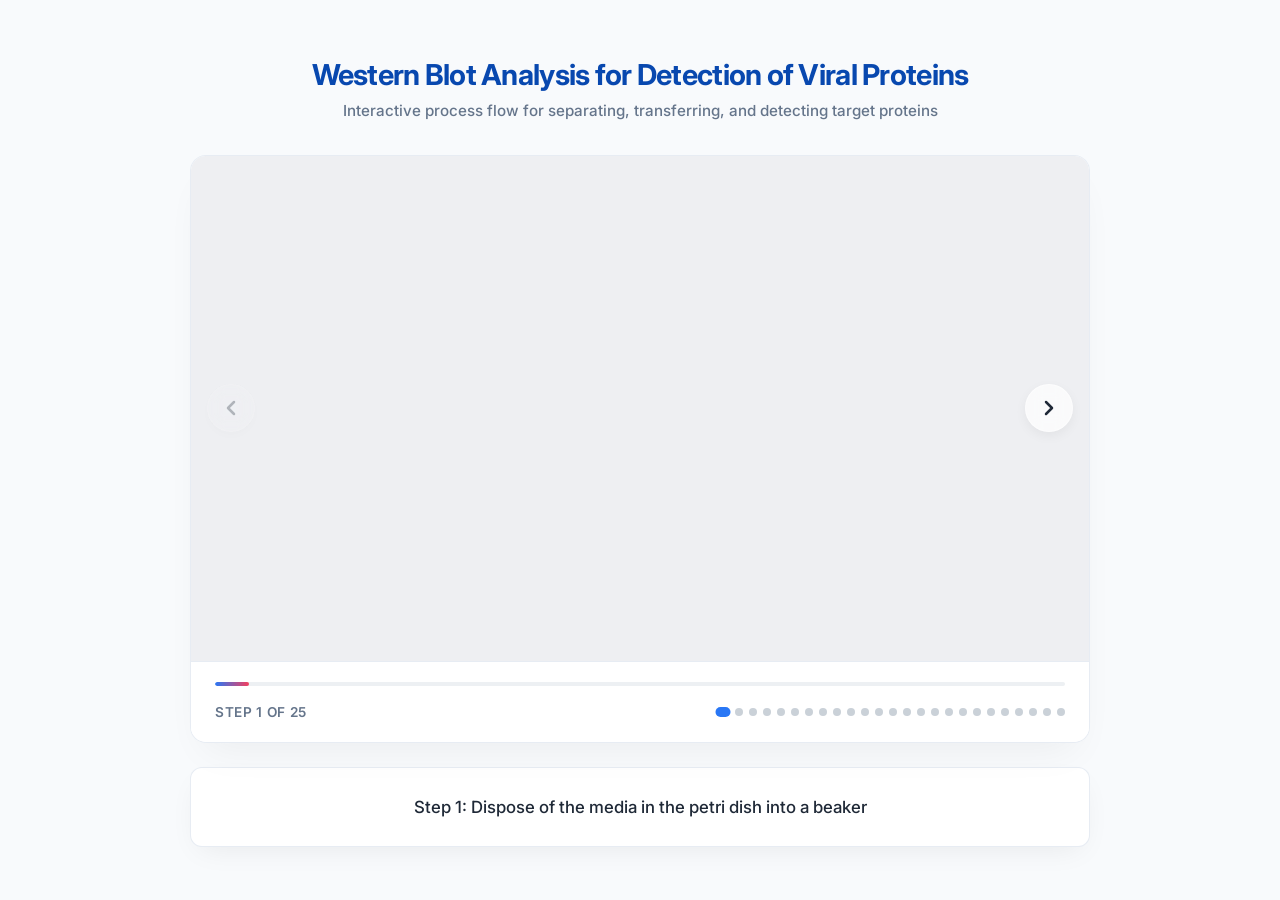
<file: simulation/index.html>
<!DOCTYPE html>
<html lang="en">
<head>
    <meta charset="UTF-8">
    <meta name="viewport" content="width=device-width, initial-scale=1.0">
    <title>Western Blot Analysis Simulation</title>
    <!-- Premium Google Font -->
    <link href="https://fonts.googleapis.com/css2?family=Inter:wght@400;500;600;700&display=swap" rel="stylesheet">
    <link rel="stylesheet" href="./css/main.css">
</head>
<body>
    <div class="simulation-container">
        <header class="sim-header">
            <h2>Western Blot Analysis for Detection of Viral Proteins</h2>
            <p>Interactive process flow for separating, transferring, and detecting target proteins</p>
        </header>

        <div class="media-card">
            <div class="media-wrapper">
                <!-- Media Elements (Video only) -->
                <video id="sliderVideo" class="slider-media" controls muted>
                    Your browser does not support the video tag.
                </video>

                <!-- Navigation Overlay Controls -->
                <button id="prevBtn" class="nav-btn prev" aria-label="Previous step">
                    <svg width="24" height="24" viewBox="0 0 24 24" fill="none" stroke="currentColor" stroke-width="2.5" stroke-linecap="round" stroke-linejoin="round"><polyline points="15 18 9 12 15 6"></polyline></svg>
                </button>
                <button id="nextBtn" class="nav-btn next" aria-label="Next step">
                    <svg width="24" height="24" viewBox="0 0 24 24" fill="none" stroke="currentColor" stroke-width="2.5" stroke-linecap="round" stroke-linejoin="round"><polyline points="9 18 15 12 9 6"></polyline></svg>
                </button>
            </div>

            <!-- Footer Controls & Progress -->
            <div class="media-footer">
                <div class="progress-bar-container">
                    <div id="progressBar" class="progress-bar"></div>
                </div>
                <div class="footer-row">
                    <span id="stepCounter" class="step-counter">Step 1 of 25</span>
                    <div id="indicators" class="slider-indicators"></div>
                </div>
            </div>
        </div>

        <div class="caption-card">
            <div id="slideCaption" class="slide-caption">
                <!-- Caption injected via JS -->
            </div>
        </div>
    </div>

    <!-- Scripts -->
    <script src="./js/main.js"></script>
    <script src="../assets/js/iframeResize.js"></script>
<script src="../assets/js/iframeResize.js"></script>
        
        </body>
</html>
</file>
<file: simulation/css/main.css>
/* Design System Tokens */
:root {
    --primary: hsl(217, 91%, 56%);
    --primary-hover: hsl(217, 91%, 46%);
    --accent: rgb(244, 63, 94);
    --bg-surface: rgba(255, 255, 255, 0.85);
    --bg-canvas: hsl(210, 40%, 98%);
    --text-main: hsl(215, 28%, 17%);
    --text-muted: hsl(215, 16%, 47%);
    --border-glass: rgba(226, 232, 240, 0.8);
    --shadow-soft: 0 10px 30px -10px rgba(0, 0, 0, 0.08);
    --shadow-card: 0 20px 40px -15px rgba(0, 0, 0, 0.06);
    --radius-lg: 16px;
    --radius-md: 12px;
    --transition-smooth: all 0.3s cubic-bezier(0.4, 0, 0.2, 1);
}

/* Reset and Base Styles */
* {
    box-sizing: border-box;
    margin: 0;
    padding: 0;
}

body {
    font-family: 'Inter', -apple-system, BlinkMacSystemFont, "Segoe UI", Roboto, sans-serif;
    background-color: var(--bg-canvas);
    color: var(--text-main);
    line-height: 1.5;
    padding: 1.5rem;
    display: flex;
    justify-content: center;
    align-items: center;
    min-height: 100vh;
}

/* Main Container */
.simulation-container {
    max-width: 900px;
    width: 100%;
    display: flex;
    flex-direction: column;
    gap: 1.5rem;
}

/* Header */
.sim-header {
    text-align: center;
    margin-bottom: 0.5rem;
}

.sim-header h2 {
    font-size: 1.8rem;
    font-weight: 700;
    color: hsl(217, 91%, 36%);
    letter-spacing: -0.025em;
    margin-bottom: 0.25rem;
}

.sim-header p {
    color: var(--text-muted);
    font-size: 0.95rem;
    font-weight: 500;
}

/* Media Card (The Main Container) */
.media-card {
    background: var(--bg-surface);
    backdrop-filter: blur(16px);
    -webkit-backdrop-filter: blur(16px);
    border: 1px solid var(--border-glass);
    border-radius: var(--radius-lg);
    box-shadow: var(--shadow-card);
    overflow: hidden;
    display: flex;
    flex-direction: column;
}

/* Aspect-Ratio Wrapper */
.media-wrapper {
    position: relative;
    width: 100%;
    aspect-ratio: 16 / 9;
    background-color: hsl(220, 14%, 94%);
    display: flex;
    justify-content: center;
    align-items: center;
    overflow: hidden;
}

/* Media Elements */
.slider-media {
    width: 100%;
    height: 100%;
    object-fit: contain;
    transition: opacity 0.4s ease-in-out, transform 0.4s ease-in-out;
}

.slider-media.fade-out {
    opacity: 0;
    transform: scale(0.98);
}

/* Glassmorphism Navigation Controls */
.nav-btn {
    position: absolute;
    top: 50%;
    transform: translateY(-50%);
    width: 48px;
    height: 48px;
    border-radius: 50%;
    border: 1px solid rgba(255, 255, 255, 0.4);
    background: rgba(255, 255, 255, 0.7);
    backdrop-filter: blur(8px);
    -webkit-backdrop-filter: blur(8px);
    color: var(--text-main);
    cursor: pointer;
    display: flex;
    justify-content: center;
    align-items: center;
    box-shadow: 0 4px 12px rgba(0, 0, 0, 0.05);
    transition: var(--transition-smooth);
    z-index: 10;
}

.nav-btn:hover:not(:disabled) {
    background: white;
    color: var(--primary);
    box-shadow: 0 8px 20px rgba(0, 0, 0, 0.1);
    transform: translateY(-50%) scale(1.05);
}

.nav-btn:active:not(:disabled) {
    transform: translateY(-50%) scale(0.95);
}

.nav-btn:disabled {
    opacity: 0.3;
    cursor: not-allowed;
    background: rgba(255, 255, 255, 0.3);
}

.nav-btn.prev {
    left: 16px;
}

.nav-btn.next {
    right: 16px;
}

.nav-btn svg {
    transition: transform 0.2s ease;
}

.nav-btn.prev:hover svg {
    transform: translateX(-2px);
}

.nav-btn.next:hover svg {
    transform: translateX(2px);
}

/* Footer & Progress Info */
.media-footer {
    padding: 1.25rem 1.5rem;
    background: white;
    display: flex;
    flex-direction: column;
    gap: 1rem;
    border-top: 1px solid var(--border-glass);
}

/* Progress Bar */
.progress-bar-container {
    width: 100%;
    height: 4px;
    background: hsl(210, 20%, 94%);
    border-radius: 2px;
    overflow: hidden;
}

.progress-bar {
    height: 100%;
    width: 4%;
    background: linear-gradient(90deg, var(--primary), var(--accent));
    border-radius: 2px;
    transition: width 0.4s cubic-bezier(0.4, 0, 0.2, 1);
}

.footer-row {
    display: flex;
    justify-content: space-between;
    align-items: center;
    gap: 1.5rem;
}

.step-counter {
    font-size: 0.85rem;
    font-weight: 600;
    color: var(--text-muted);
    text-transform: uppercase;
    letter-spacing: 0.05em;
    white-space: nowrap;
}

/* Dot Indicators */
.slider-indicators {
    display: flex;
    flex-wrap: wrap;
    justify-content: flex-end;
    gap: 6px;
    max-width: 100%;
}

.dot {
    width: 8px;
    height: 8px;
    border-radius: 50%;
    background: hsl(210, 16%, 82%);
    cursor: pointer;
    transition: var(--transition-smooth);
}

.dot:hover {
    background: var(--primary);
    transform: scale(1.1);
}

.dot.active {
    background: var(--primary);
    transform: scale(1.25);
    width: 12px;
    border-radius: 4px;
}

/* Caption Card */
.caption-card {
    background: white;
    border: 1px solid var(--border-glass);
    border-radius: var(--radius-md);
    box-shadow: var(--shadow-soft);
    padding: 1.25rem 1.5rem;
    min-height: 80px;
    display: flex;
    align-items: center;
    justify-content: center;
}

.slide-caption {
    font-size: 1.05rem;
    font-weight: 500;
    color: var(--text-main);
    text-align: center;
    line-height: 1.6;
    animation: textFadeIn 0.4s ease forwards;
}

@keyframes textFadeIn {
    from {
        opacity: 0;
        transform: translateY(4px);
    }
    to {
        opacity: 1;
        transform: translateY(0);
    }
}
</file>
